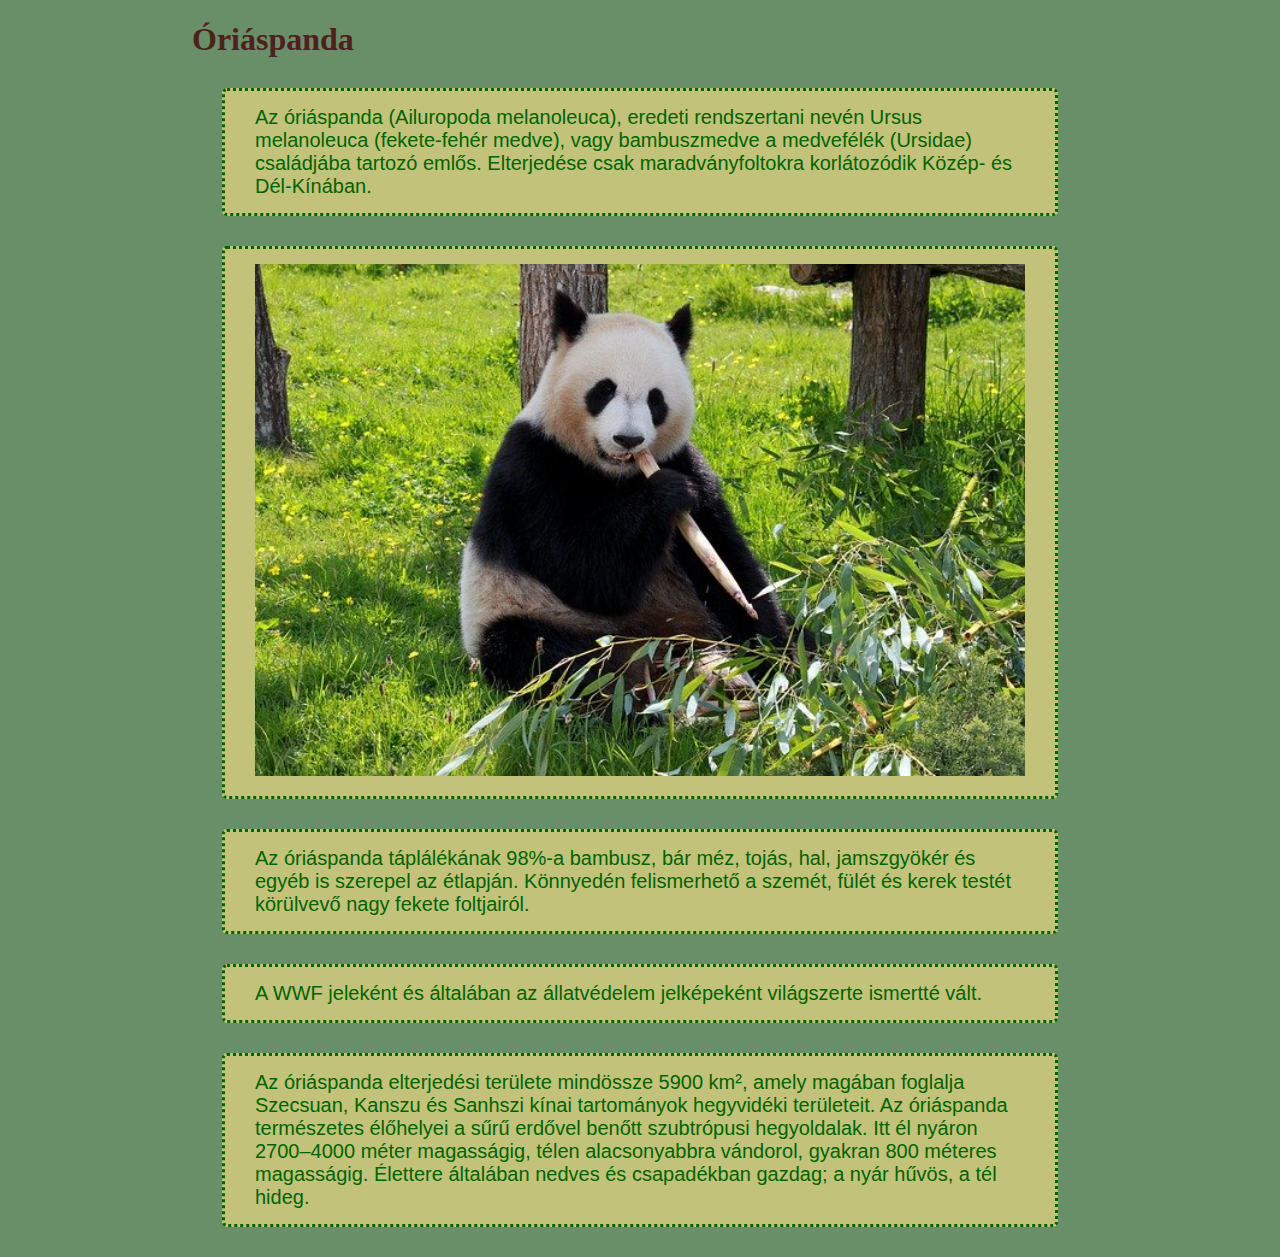
<file: stíluslapok/panda.html>
<!DOCTYPE html>
<html lang="hu">

<head>
    <meta charset="UTF-8">
    <title>Az óriáspanda</title>
    <style>
        h1 {
            color: rgb(79, 32, 32);
        }
    </style>
    <link rel="stylesheet" href="style.css">
</head>

<body>
    <h1>Óriáspanda</h1>
    <p>Az óriáspanda (Ailuropoda melanoleuca), eredeti rendszertani nevén Ursus melanoleuca
        (fekete-fehér medve), vagy
        bambuszmedve a medvefélék (Ursidae) családjába tartozó emlős. Elterjedése csak maradványfoltokra korlátozódik
        Közép- és Dél-Kínában.</p>
    <p><img src="panda.jpg" alt="Óriáspanda"></p>
    
    <p>Az óriáspanda táplálékának 98%-a bambusz, bár méz, tojás, hal, jamszgyökér és egyéb is szerepel az étlapján.
        Könnyedén felismerhető a szemét, fülét és kerek testét körülvevő nagy fekete foltjairól.</p>
    <p>A WWF jeleként és általában az állatvédelem jelképeként világszerte ismertté vált.</p>
    <p>Az óriáspanda elterjedési területe mindössze 5900 km², amely magában foglalja Szecsuan, Kanszu és Sanhszi kínai tartományok hegyvidéki területeit. Az óriáspanda természetes élőhelyei a sűrű erdővel benőtt szubtrópusi hegyoldalak. Itt él nyáron 2700–4000 méter magasságig, télen alacsonyabbra vándorol, gyakran 800 méteres magasságig. Élettere általában nedves és csapadékban gazdag; a nyár hűvös, a tél hideg.
    </p>
</body>

</html>
</file>
<file: stíluslapok/style.css>
p {
    color: darkgreen;
    background-color: rgb(194, 194, 123);
    padding: 15px 30px;
    margin: 30px;
    border-radius: 5px;
    border: 3px dotted darkgreen;
    font-size: 20px;
    font-family:Arial, Helvetica, sans-serif;

}
img {
    width: 100%;
}
body{
    width: 70%;
    margin: 0 auto;
    background-color: rgb(104, 143, 104);
}
</file>
